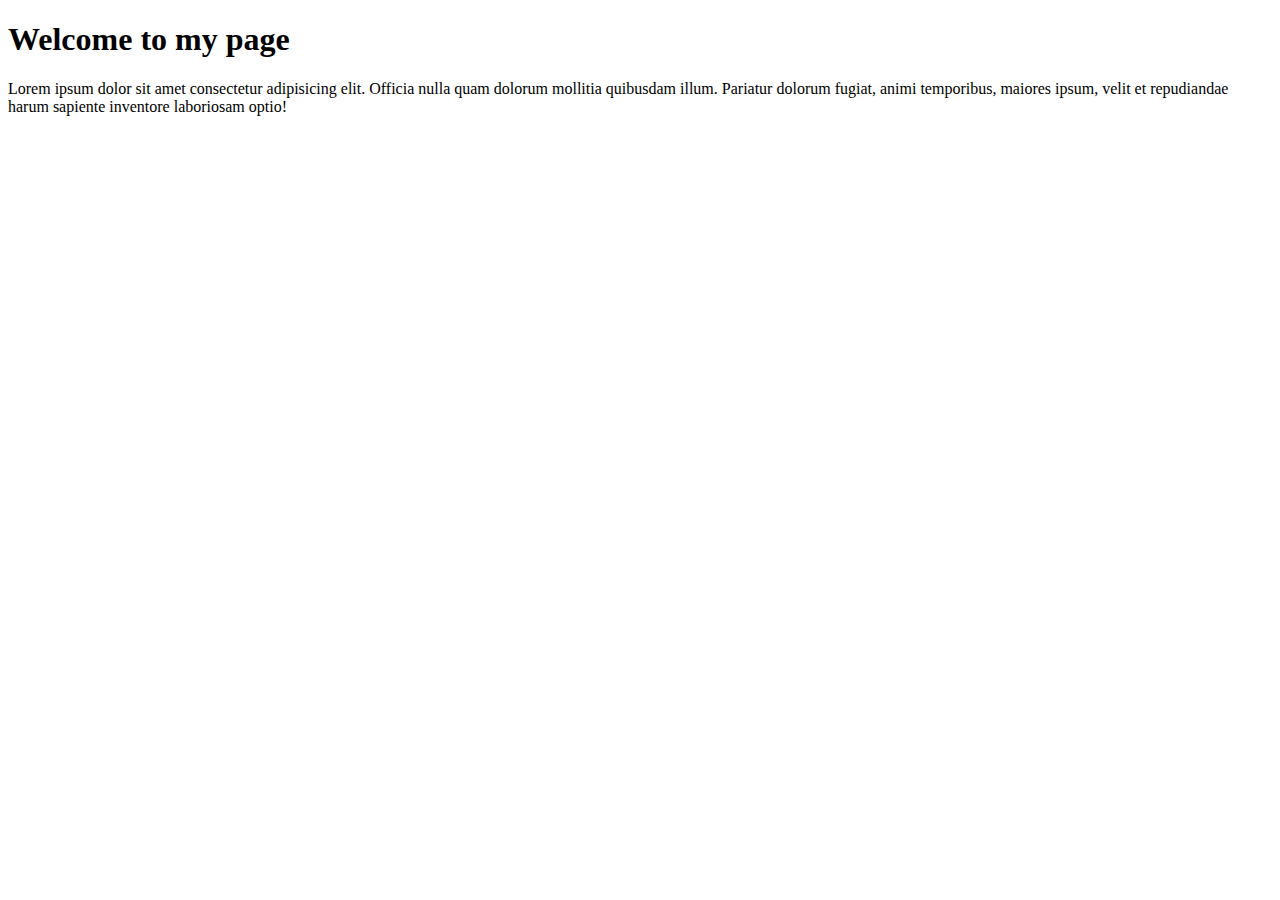
<file: CCS0027L/index.html>
<!DOCTYPE html>
<html lang="en">
<head>
    <meta charset="UTF-8">
    <meta name="viewport" content="width=device-width, initial-scale=1.0">
    <title>My First Web Page</title>
</head>
<body>
    <div>
        <h1>Welcome to my page</h1>
    </div>
    <div>
        <p>Lorem ipsum dolor sit amet consectetur adipisicing elit. Officia nulla quam dolorum mollitia quibusdam illum. Pariatur dolorum fugiat, animi temporibus, maiores ipsum, velit et repudiandae harum sapiente inventore laboriosam optio!
    </div>

</body>
</html>
</file>
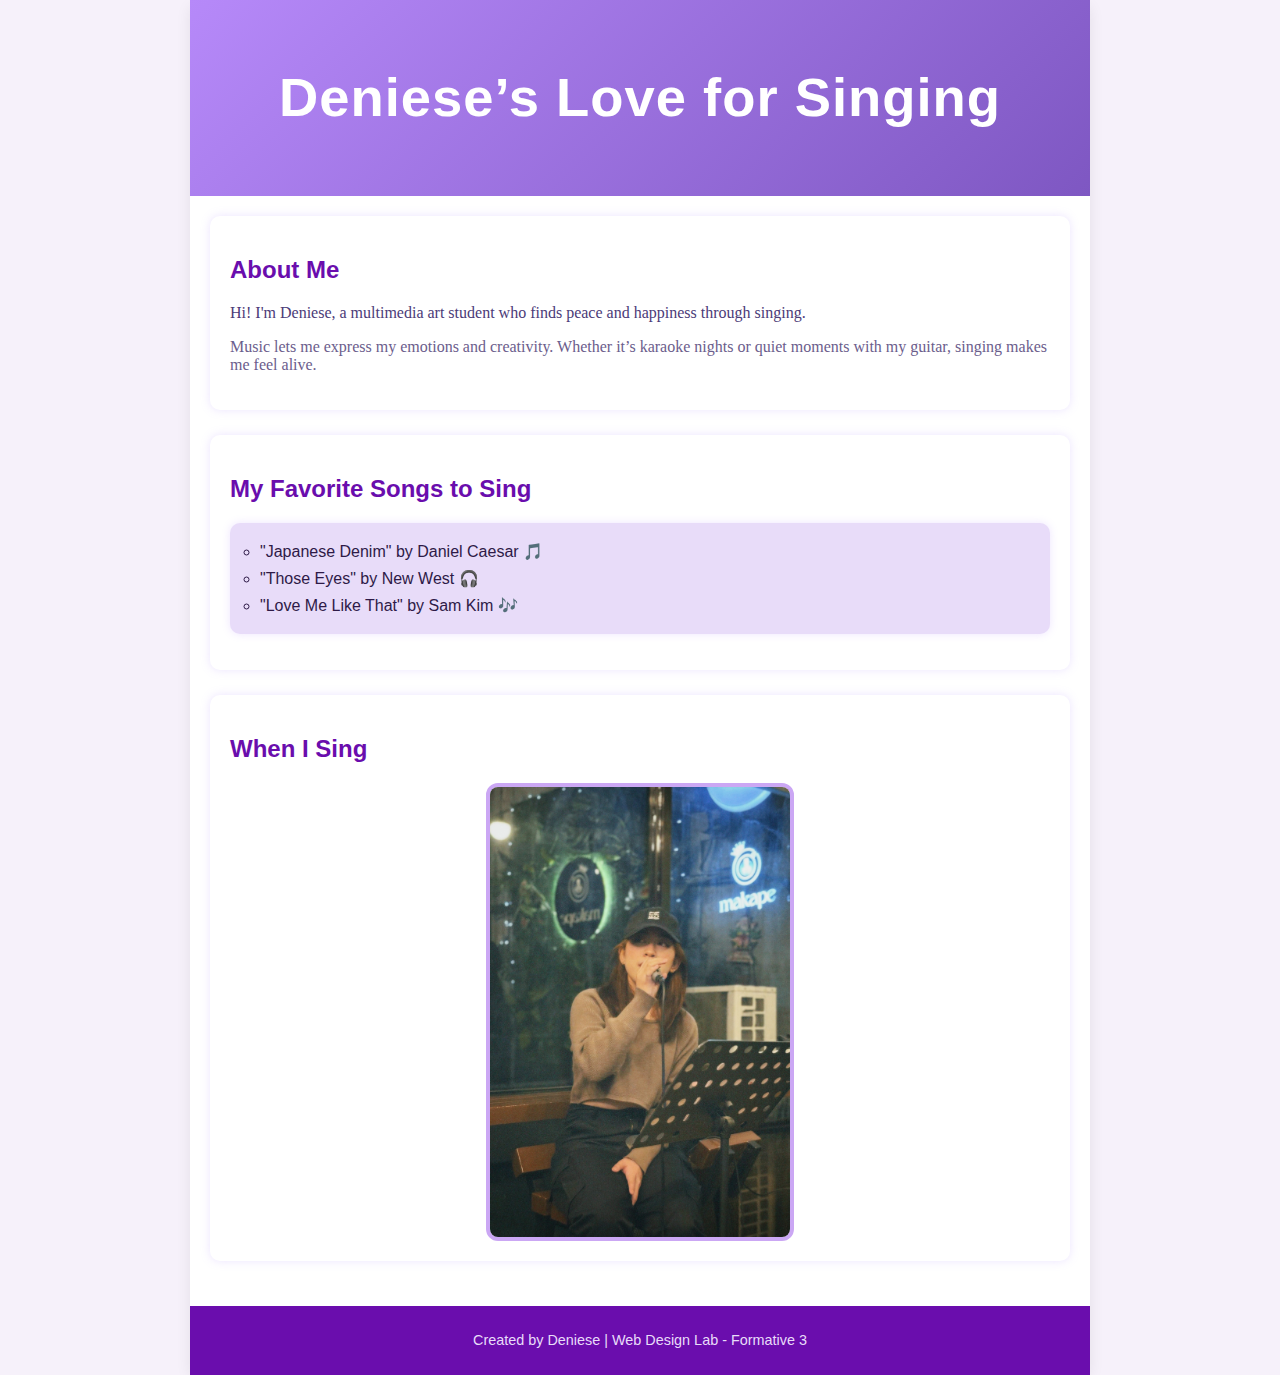
<file: CCS0027L/formative3_beltran.html>
<!DOCTYPE html>
<html lang="en">
<head>
    <meta charset="UTF-8">
    <meta name="viewport" content="width=device-width, initial-scale=1.0">
    <title>Deniese’s Love for Singing</title>
    <link rel="stylesheet" href="grid.css">
    <link rel="stylesheet" href="tsa3_beltran.css">
</head>
<body>
     <div class="container">

    <header>

      <h1>Deniese’s Love for Singing</h1>

    </header>

    <main>

      <section>

        <h2>About Me</h2>

        <p class="intro">Hi! I'm Deniese, a multimedia art student who finds peace and happiness through singing.</p>

        <p class="hobby">Music lets me express my emotions and creativity. Whether it’s karaoke nights or quiet moments with my guitar, singing makes me feel alive.</p>

      </section>

      <section>

        <h2>My Favorite Songs to Sing</h2>

        <ul>

          <li>"Japanese Denim" by Daniel Caesar 🎵</li>

          <li>"Those Eyes" by New West 🎧</li>

          <li>"Love Me Like That" by Sam Kim 🎶</li>

        </ul>

      </section>



      <section class="photo">

        <h2>When I Sing</h2>

        <img src="IMG_0305.jpeg" alt="Me playing guitar" width="300">

      </section>

    </main>

    <footer>

      <p>Created by Deniese | Web Design Lab - Formative 3</p>

    </footer>

  </div>
    
</body>
</html>
</file>
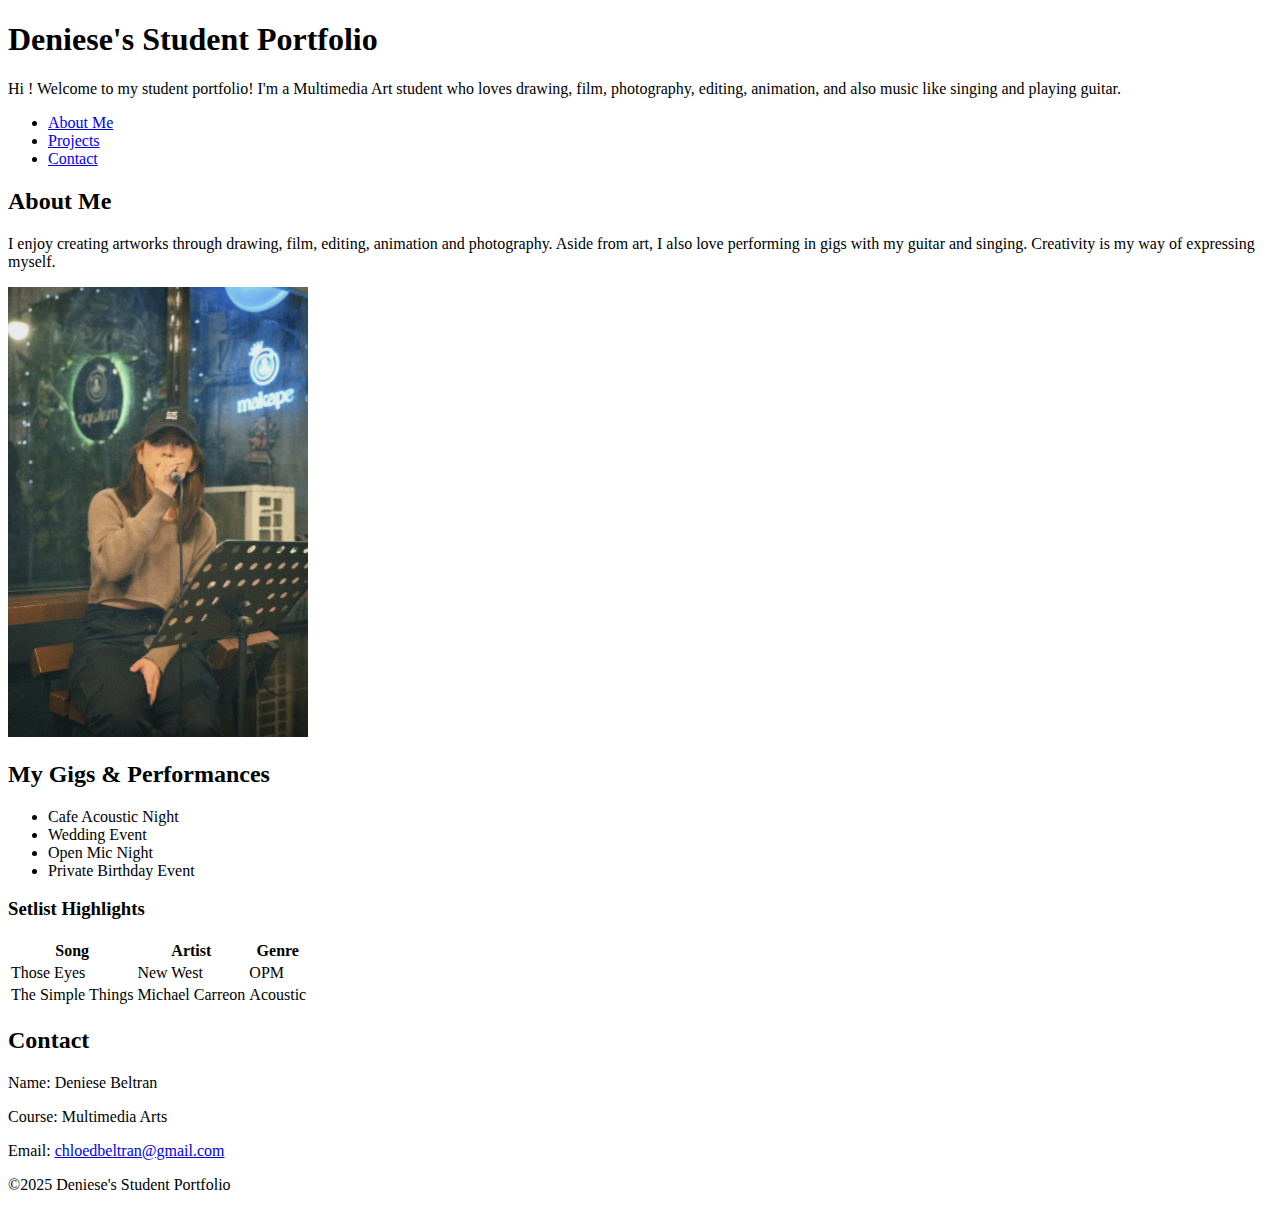
<file: CCS0027L/module2_summative.html>
<!DOCTYPE html>
<html lang="en">
<head>
    <meta charset="UTF-8">
    <meta name="viewport" content="width=device-width, initial-scale=1.0">
    <title>Deniese's Student Porfolio</title>
</head>
<body>
    <header>
<h1>Deniese's Student Portfolio</h1>
        <p>
           Hi ! Welcome to my student portfolio! I'm a Multimedia Art student who loves drawing, film, photography, editing, animation, and also music like singing and playing guitar.
        </p>
        <nav>
            <ul>
                <li><a href="#aboutme">About Me</a></li>
                <li><a href="#projects">Projects</a></li>
                <li><a href="#contact">Contact</a></li>
            </ul>
        </nav>
    </header>

    <main>
        <section id="aboutme">
        <h2>About Me</h2>
        <article> 
        <p>
            I enjoy creating artworks through drawing, film, editing, animation and photography. Aside from art, I also love performing in gigs with my guitar and singing. Creativity is my way of expressing myself.
        </p>
        <img src="IMG_0305.jpeg" alt="Me playing guitar" width="300">
        </article>
        </section>

        <section id="projects">
            <h2>My Gigs & Performances</h2>
            <article>
                <ul>
                    <li>Cafe Acoustic Night</li>
                    <li>Wedding Event</li>
                    <li>Open Mic Night</li>
                    <li>Private Birthday Event</li>
                </ul>
            </article>

            <h3>Setlist Highlights</h3>
            <table>
                <tr>
                    <th>Song</th>
                    <th>Artist</th>
                    <th>Genre</th>
                </tr>
                <tr>
                    <td> Those Eyes</td>
                    <td>New West</td>
                    <td>OPM</td>
                </tr>
                <tr>
                    <td>The Simple Things</td>
                    <td>Michael Carreon</td>
                    <td>Acoustic</td>
                </tr>
            </table>
        </section>

        <section id="contact">
            <h2>Contact</h2>
            <p>Name: Deniese Beltran</p>
            <p>Course: Multimedia Arts</p>
            <p>Email: <a href="chloedbeltran@gmail.com">chloedbeltran@gmail.com</a></p>
        </section>

        </main>
        
        <footer>
            <p>©2025 Deniese's Student Portfolio</p>
        </footer>          
</body>
</html>
</file>
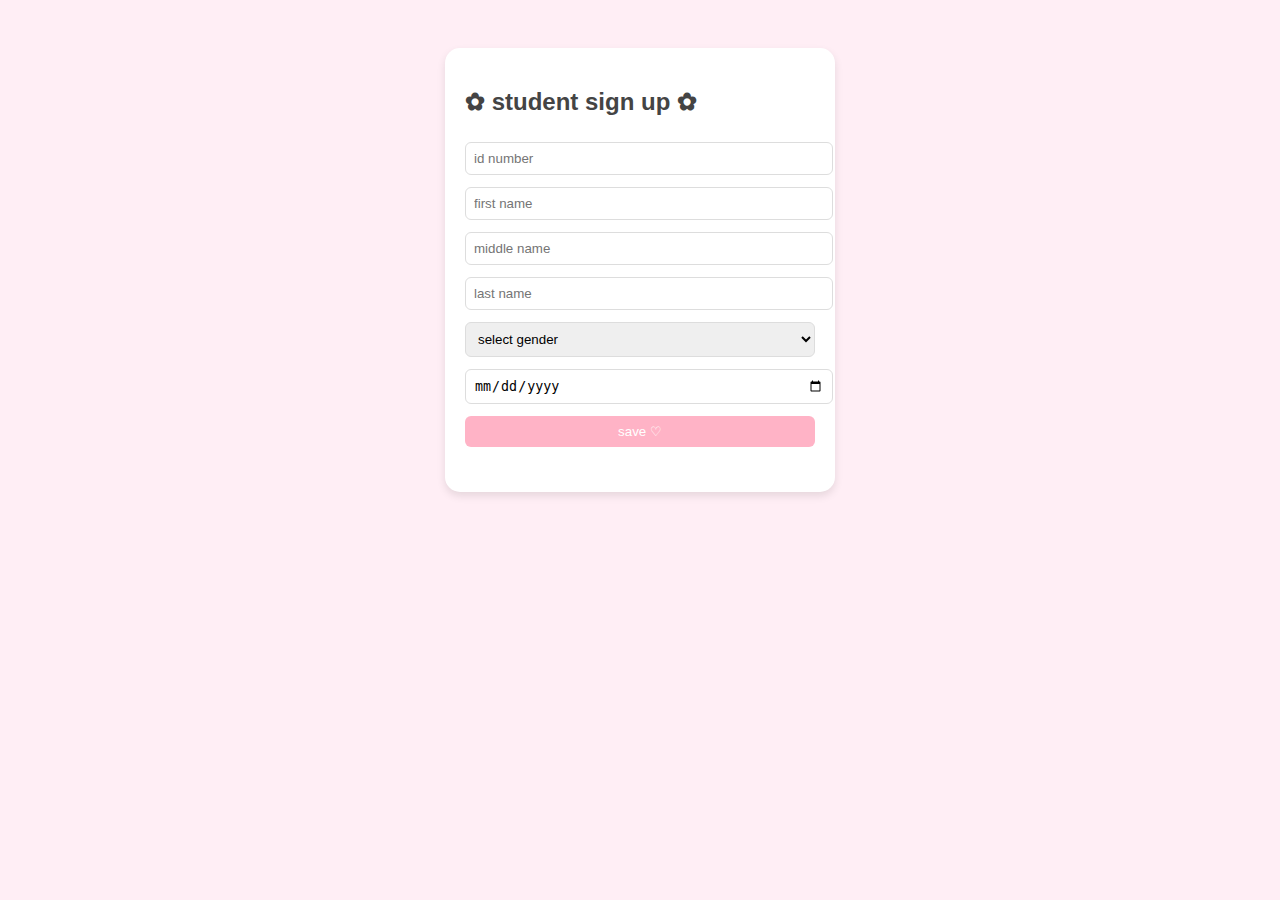
<file: CCS0027L/FA4_BELTRAN/formative4_beltran.html>
<!DOCTYPE html>
<html lang="en">
<head>
<meta charset="UTF-8">
<meta name="viewport" content="width=device-width, initial-scale=1.0">
<title>cute sign up form ✿</title>
<style>
body{
font-family: "poppins", sans-serif;
background-color: #ffeef5;
color:#444;
display:flex;
justify-content:center;
padding:40px;
}
.box{
background:white;
width:350px;
padding:20px;
border-radius:15px;
box-shadow:0 4px 8px rgba(0,0,0,0.1);
}
input,select,button{
width:100%;
padding:8px;
margin:6px 0;
border:1px solid #ddd;
border-radius:6px;
}
button{
background-color:#ffb3c6;
border:none;
color:white;
cursor:pointer;
}
button:hover{
background-color:#ff9fb8;
}
.card{
background-color:#fff0f5;
padding:10px;
border-radius:10px;
margin-top:10px;
}
</style>
</head>
<body>
<div class="box">
<h2>✿ student sign up ✿</h2>
<form id="form">
<input type="text" id="idnum" placeholder="id number" required>
<input type="text" id="fname" placeholder="first name" required>
<input type="text" id="mname" placeholder="middle name">
<input type="text" id="lname" placeholder="last name" required>
<select id="gender" required>
<option value="">select gender</option>
<option>female</option>
<option>male</option>
<option>other</option>
</select>
<input type="date" id="bday" required>
<button type="button" id="save">save ♡</button>
</form>

<h3 id="msg"></h3>
<div id="display"></div>
</div>

<script src="script.js"></script>
</body>
</html>
</file>
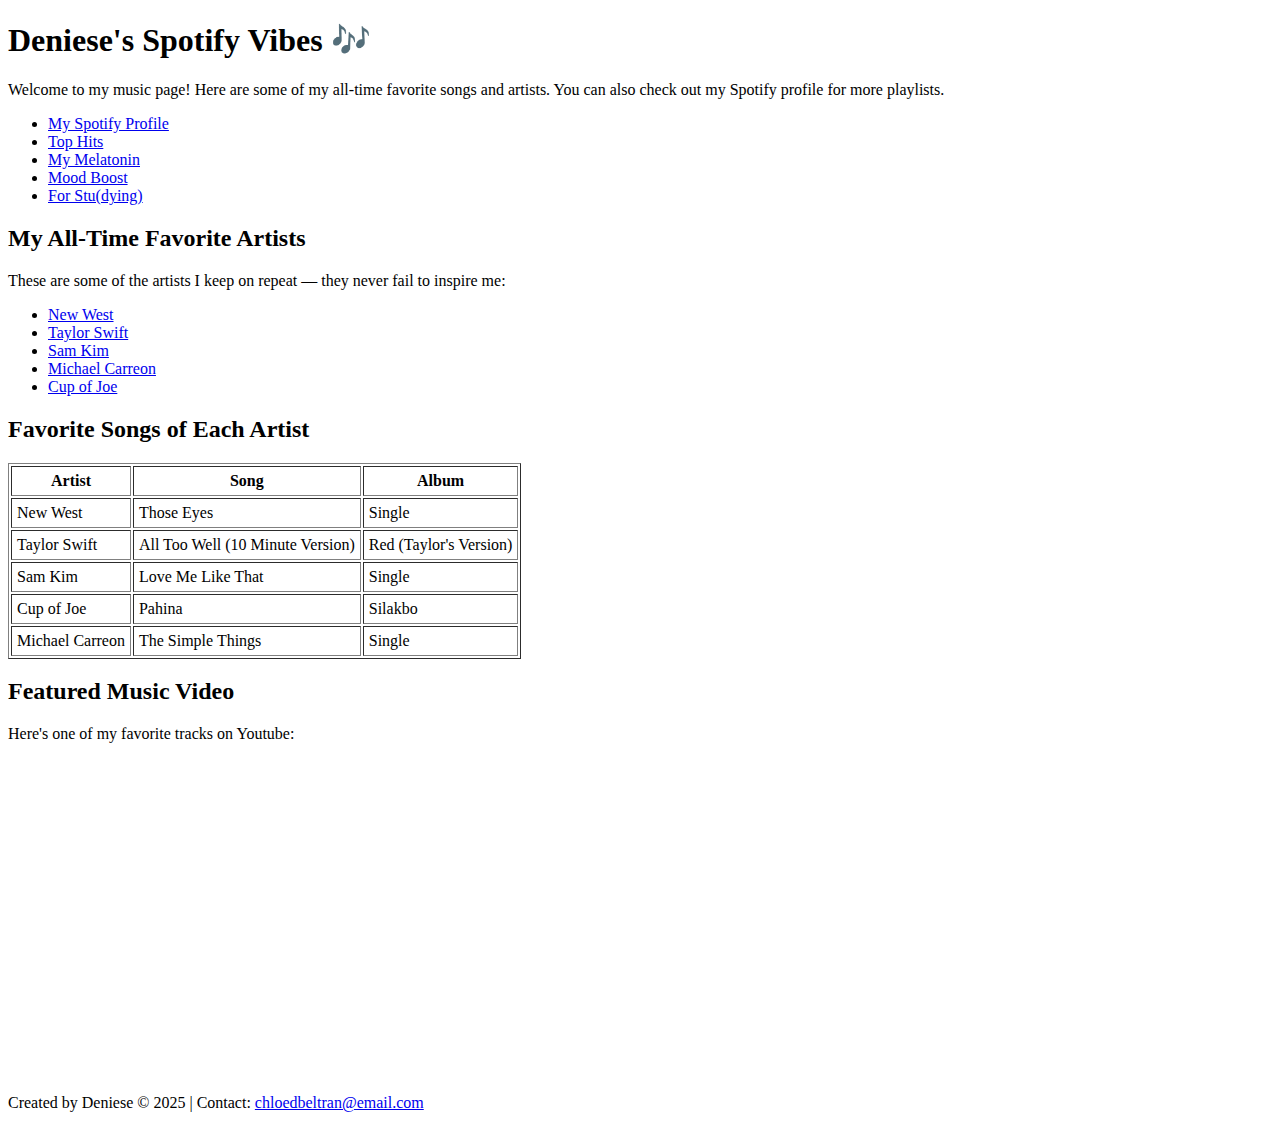
<file: CCS0027L/module2_activity[BELTRAN]/module2_activity.html>
<!DOCTYPE html>
<html lang="en">
<head>
    <meta charset="UTF-8">
    <meta name="viewport" content="width=device-width, initial-scale=1.0">
    <title>Deniese's Favorite Music</title>
</head>
<body>
    <header>
        <h1>Deniese's Spotify Vibes 🎶</h1>
        <p>
            Welcome to my music page! Here are some of my all-time favorite songs and artists.  
            You can also check out my Spotify profile for more playlists.  
        </p>
        <nav>
            <ul>
                <li><a href="https://open.spotify.com/user/7u8os93xb33olgutwb4wv1loq?si=97467f2b219d4fa5" target="_blank">My Spotify Profile</a></li>
                <li><a href="https://open.spotify.com/playlist/41UqxYCd4i7aAmb63IUgqr?si=62c873a541e44218" target="_blank">Top Hits</a></li>
                <li><a href="https://open.spotify.com/playlist/0T0wOOzFXDFeLpY4M6h8DG?si=8fc24c9fbfe8496d" target="_blank">My Melatonin</a></li>
                <li><a href="https://open.spotify.com/playlist/4kRtWbWv5deIQyw9PftcIl?si=63e864f7ba3a41c6" target="_blank">Mood Boost</a></li>
                <li><a href="https://open.spotify.com/playlist/5J9MZIqiQ8LDpKO6XcVud6?si=fd6321ff1b2b4234" target="_blank">For Stu(dying)</a></li>
            </ul>
        </nav>
    </header>

    <main>
        <h2>My All-Time Favorite Artists</h2>
        <p>
            These are some of the artists I keep on repeat — they never fail to inspire me:
        </p>
        <ul>
            <li><a href="https://open.spotify.com/track/50x1Ic8CaXkYNvjmxe3WXy?si=a58c8ee00fcb401c" target="_blank">New West</a></li>
            <li><a href="https://open.spotify.com/track/5enxwA8aAbwZbf5qCHORXi?si=0d0efa5b721e4c11" target="_blank">Taylor Swift</a></li>
            <li><a href="https://open.spotify.com/track/1lhm29o3syw122xynSKaAK?si=0ffb77901bd349a6" target="_blank">Sam Kim</a></li>
            <li><a href="https://open.spotify.com/track/755gQFe8AygwKePVjrMDoj?si=4564802ac2cc442f" target="_blank">Michael Carreon</a></li>
            <li><a href="https://open.spotify.com/track/0jGL1ApJ7QrVWL7nRqLdij?si=8256547c26534939" target="_blank">Cup of Joe</a></li>
        </ul>

        <h2>Favorite Songs of Each Artist</h2>
        <table border="1" cellpadding="5">
            <tr>
                <th>Artist</th>
                <th>Song</th>
                <th>Album</th>
            </tr>
            <tr>
                <td>New West</td>
                <td>Those Eyes</td>
                <td>Single</td>
            </tr>
            <tr>
                <td>Taylor Swift</td>
                <td>All Too Well (10 Minute Version)</td>
                <td>Red (Taylor&apos;s Version)</td>
            </tr>
            <tr>
                <td>Sam Kim</td>
                <td>Love Me Like That</td>
                <td>Single</td>
            </tr>
            <tr>
                <td>Cup of Joe</td>
                <td>Pahina</td>
                <td>Silakbo</td>
            </tr>
            <tr>
                <td>Michael Carreon</td>
                <td>The Simple Things</td>
                <td>Single</td>
            </tr>
        </table>

        <h2>Featured Music Video</h2>
        <p>Here&apos;s one of my favorite tracks on Youtube:</p>
        <iframe width="560" height="315" src="https://www.youtube.com/embed/fubxtWcXdl0?si=F1kp8rA9_x0HeX-K" title="YouTube video player" frameborder="0" allow="accelerometer; autoplay; clipboard-write; encrypted-media; gyroscope; picture-in-picture; web-share" referrerpolicy="strict-origin-when-cross-origin" allowfullscreen></iframe>
    </main>

    <footer>
        <p>Created by Deniese © 2025 | Contact: <a href="mailto:chloedbeltran@email.com">chloedbeltran@email.com</a></p>
    </footer>
</body>
</html>
</file>
<file: CCS0027L/grid.css>
{

  margin: 0;

  padding: 0;

  box-sizing: border-box;

}


body {

  display: flex;

  justify-content: center;

  align-items: stretch;

  min-height: 100vh;

  background-color: #f6f1fa;

}

.container {

  display: grid;

  grid-template-rows: auto 1fr auto;

  width: 90%;

  max-width: 900px;

  background-color: #fff;

  border-radius: 10px;

  box-shadow: 0 4px 15px rgba(0,0,0,0.08);

}
</file>
<file: CCS0027L/tsa3_beltran.css>
body {

    font-family: "Poppins", Arial, sans-serif;

    background-color: #f6f1fa;

    color: #2e1a47;

    margin: 0;

    padding: 0;

}


header {

    background: linear-gradient(135deg, #b689f9, #7e57c2);

    color: white;

    text-align: center;

    padding: 30px;

    font-size: 1.7em;

    letter-spacing: 1px;

}


main {

    padding: 20px;

}


h2 {

    color: #6a0dad;

}


.intro {

    font-family: "Verdana";

    color: #4b3b78;

}


.hobby {

    font-family: "Georgia";

    color: #6b5d8c;

}


ul {

    background-color: #e8dcf9;

    list-style-type: circle;

    padding: 15px 30px;

    border-radius: 10px;

    line-height: 1.7;

    box-shadow: 0 0 8px rgba(169, 123, 255, 0.2);

}


.photo img {

    border: 4px solid #cba7f4;

    margin-top: 15px;

    display: block;

    margin-left: auto;

    margin-right: auto;

    border-radius: 12px;

    width: 300px;

}


footer {

    background-color: #6a0dad;

    color: #e8dcf9;

    text-align: center;

    font-size: 0.9em;

    padding: 12px;

}


section {

    margin-bottom: 25px;

    padding: 20px;

    background-color: #ffffff;

    border-radius: 10px;

    box-shadow: 0 0 10px rgba(180, 148, 255, 0.25);

}
</file>
